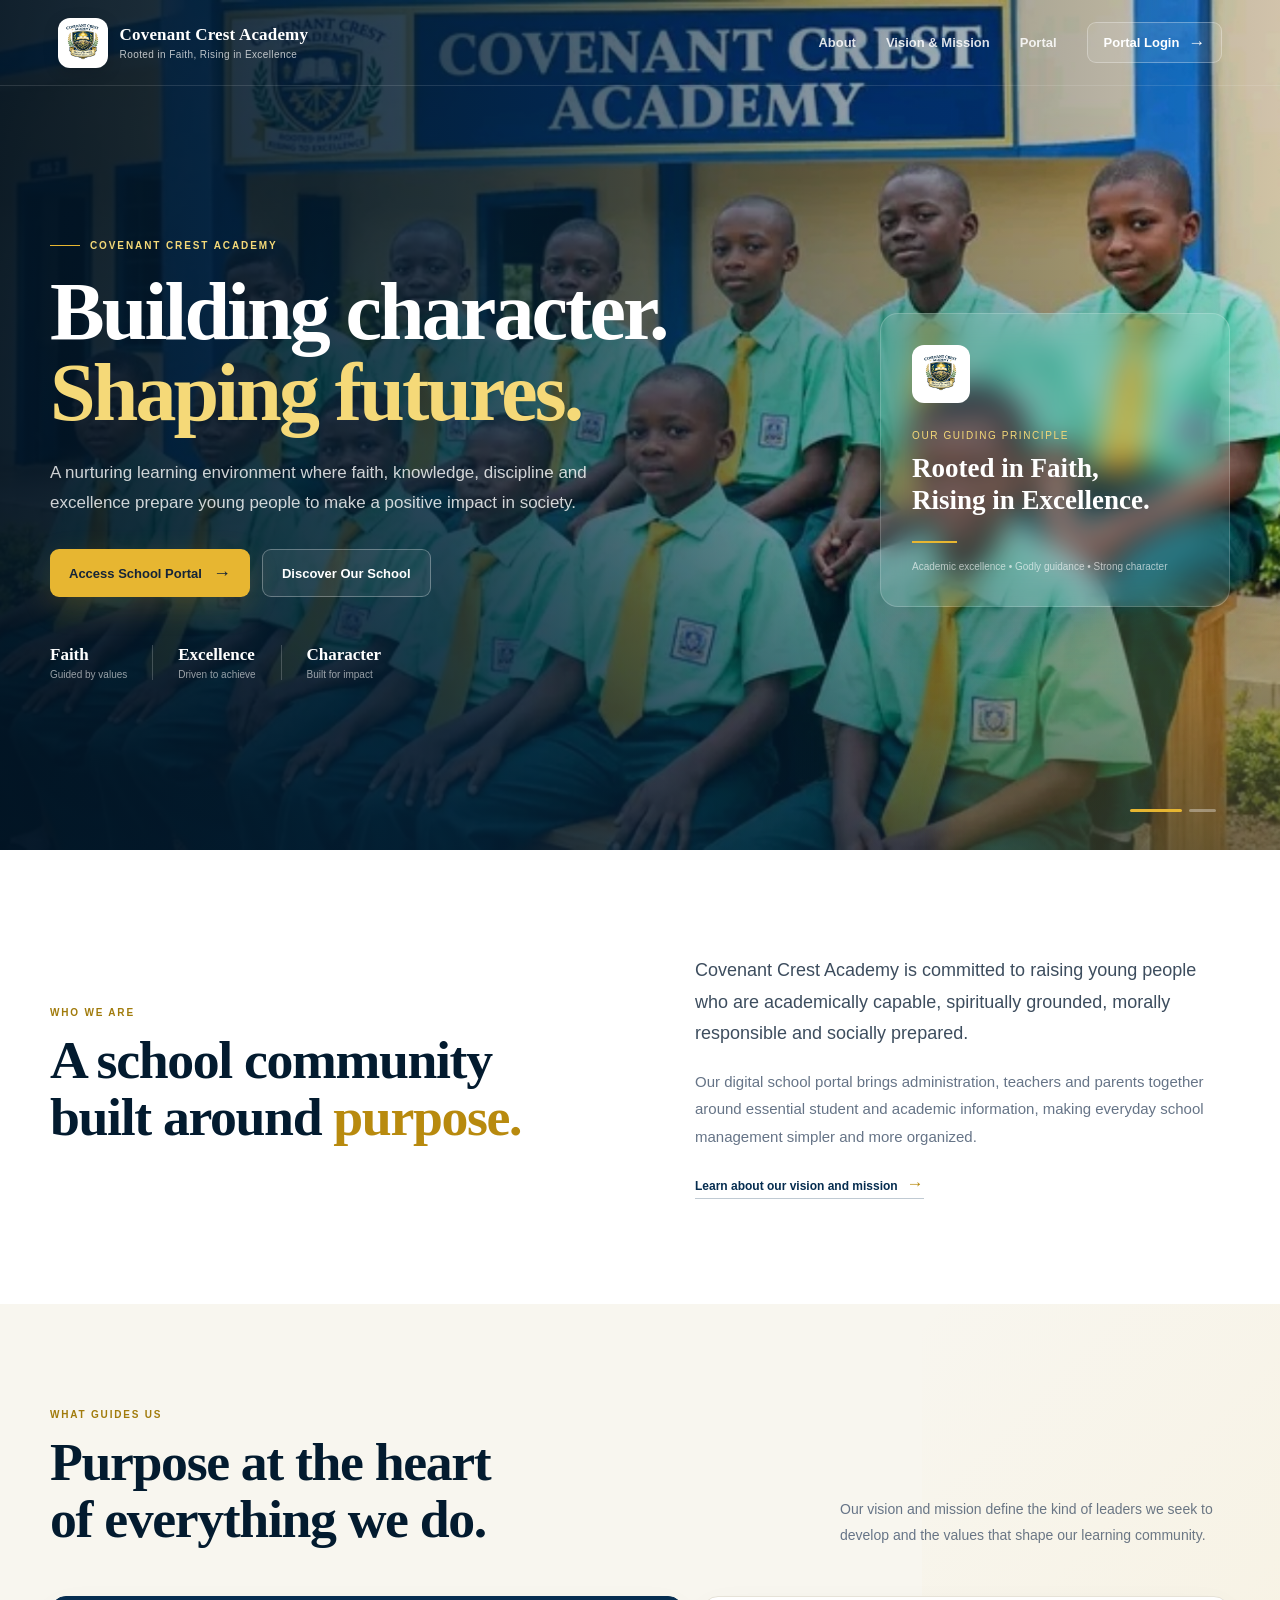
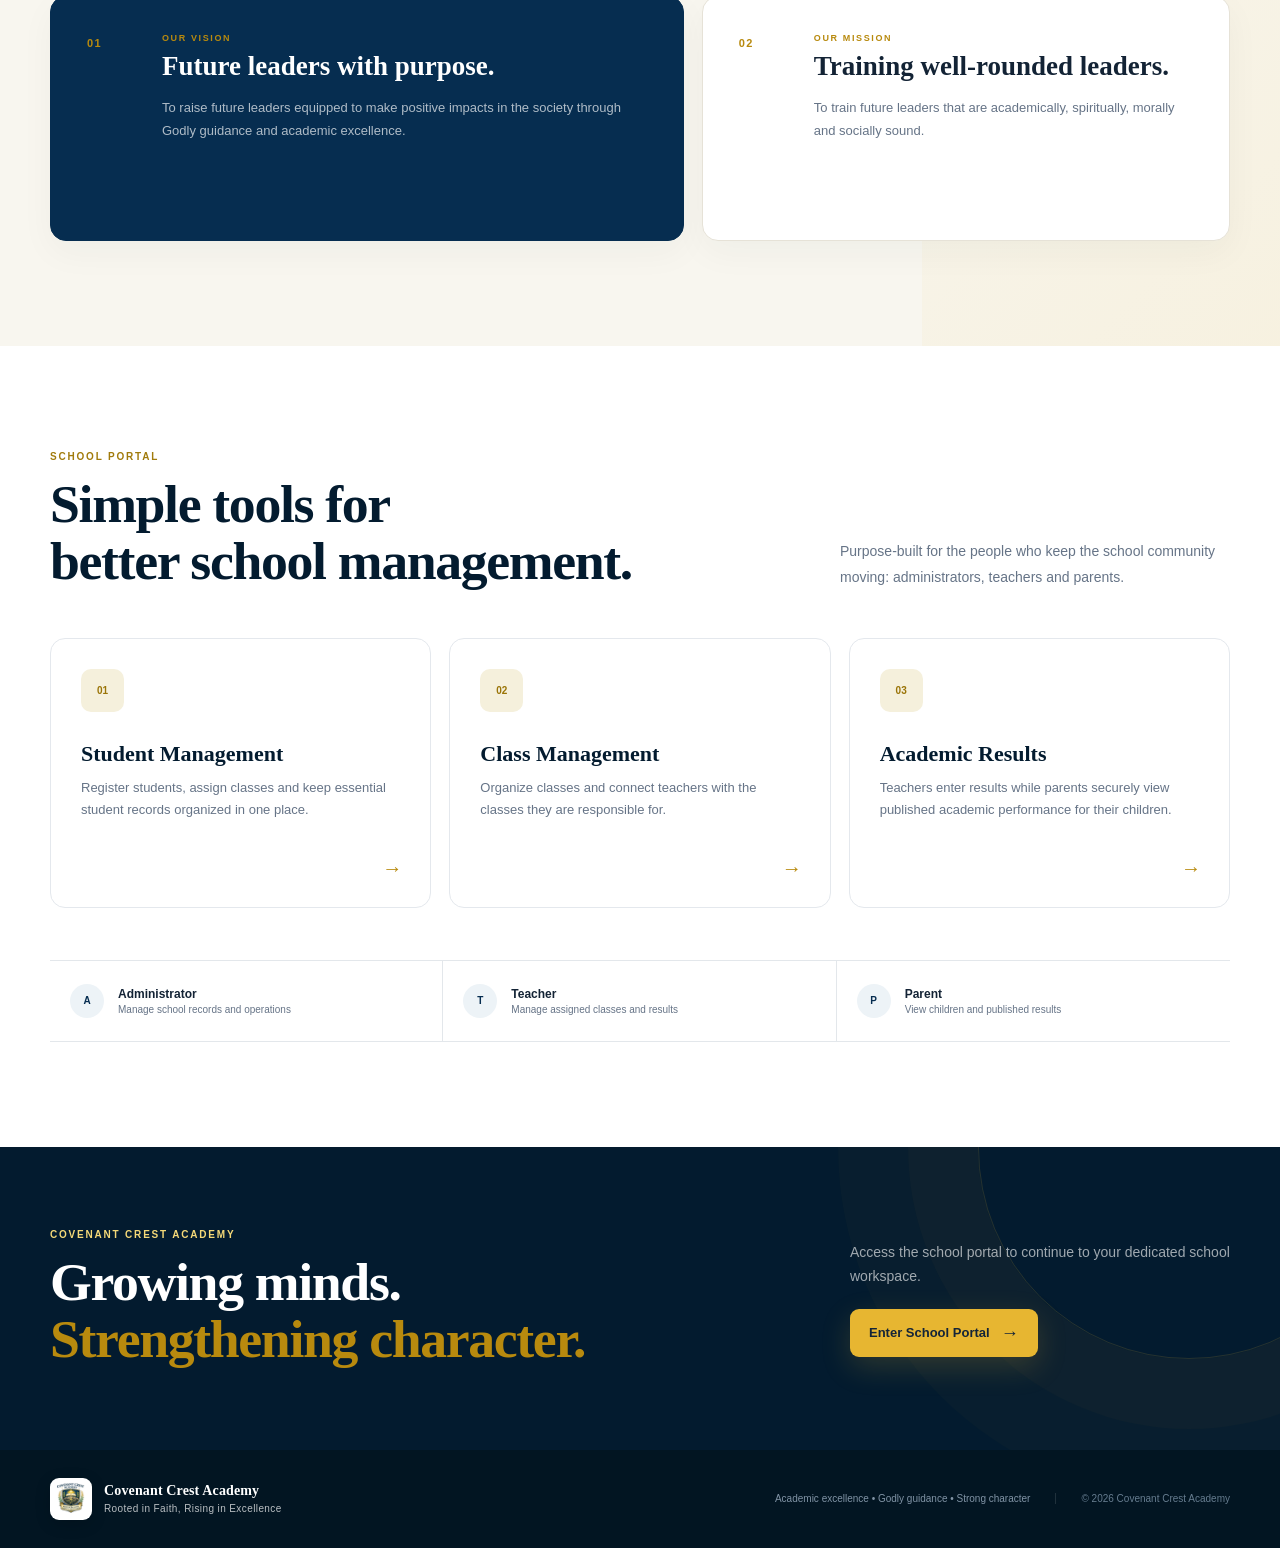
<file: index.html>
<!doctype html>
<html lang="en">
<head>
  <meta charset="UTF-8">
  <meta name="viewport" content="width=device-width, initial-scale=1.0">
  <meta name="description" content="Covenant Crest Academy — Rooted in Faith, Rising in Excellence. A school committed to academic, spiritual, moral and social development.">
  <meta name="theme-color" content="#06345d">
  <title>Covenant Crest Academy | Rooted in Faith, Rising in Excellence</title>
  <link rel="stylesheet" href="./src/css/styles.css">
</head>
<body class="landing-page">

  <header class="landing-header" id="landing-header">
    <a class="landing-brand" href="./index.html" aria-label="Covenant Crest Academy home">
      <img src="./public/images/logo.jpg" alt="Covenant Crest Academy logo" decoding="async">
      <span>
        <strong>Covenant Crest Academy</strong>
        <small>Rooted in Faith, Rising in Excellence</small>
      </span>
    </a>

    <nav class="landing-nav" id="landing-nav" aria-label="Main navigation">
      <a href="#about">About</a>
      <a href="#values">Vision & Mission</a>
      <a href="#features">Portal</a>
      <a class="landing-login" href="./login.html">Portal Login <span aria-hidden="true">→</span></a>
    </nav>

    <button class="landing-menu" id="landing-menu" type="button" aria-label="Open navigation" aria-expanded="false">
      <span></span><span></span><span></span>
    </button>
  </header>

  <main>
    <section class="landing-hero">
      <div class="landing-hero-slides" aria-hidden="true">
        <div class="landing-hero-slide active">
          <img src="./public/images/hero/hero-1.jpg" alt="">
        </div>
        <div class="landing-hero-slide">
          <img src="./public/images/hero/hero-2.jpg" alt="">
        </div>
      </div>
      <div class="landing-hero-shade"></div>
      <div class="landing-hero-glow"></div>

      <div class="landing-container landing-hero-inner">
        <div class="landing-hero-copy">
          <div class="landing-kicker"><span></span> Covenant Crest Academy</div>
          <h1>Building character.<br><em>Shaping futures.</em></h1>
          <p class="landing-hero-text">A nurturing learning environment where faith, knowledge, discipline and excellence prepare young people to make a positive impact in society.</p>

          <div class="landing-hero-actions">
            <a class="landing-btn landing-btn-gold" href="./login.html">Access School Portal <span>→</span></a>
            <a class="landing-btn landing-btn-ghost" href="#about">Discover Our School</a>
          </div>

          <div class="landing-trust">
            <div><strong>Faith</strong><span>Guided by values</span></div>
            <div><strong>Excellence</strong><span>Driven to achieve</span></div>
            <div><strong>Character</strong><span>Built for impact</span></div>
          </div>
        </div>

        <div class="landing-hero-card">
          <div class="landing-card-logo"><img src="./public/images/logo.jpg" alt="" decoding="async"></div>
          <p>Our guiding principle</p>
          <h2>Rooted in Faith,<br>Rising in Excellence.</h2>
          <div class="landing-card-line"></div>
          <small>Academic excellence • Godly guidance • Strong character</small>
        </div>
      </div>

      <div class="landing-slide-controls" aria-label="Hero image controls">
        <button class="active" data-slide="0" aria-label="Show first image"></button>
        <button data-slide="1" aria-label="Show second image"></button>
      </div>
    </section>

    <section id="about" class="landing-section landing-about">
      <div class="landing-container landing-about-grid">
        <div>
          <div class="landing-section-label">Who we are</div>
          <h2>A school community built around <span>purpose.</span></h2>
        </div>
        <div>
          <p class="landing-lead">Covenant Crest Academy is committed to raising young people who are academically capable, spiritually grounded, morally responsible and socially prepared.</p>
          <p>Our digital school portal brings administration, teachers and parents together around essential student and academic information, making everyday school management simpler and more organized.</p>
          <a class="landing-text-link" href="#values">Learn about our vision and mission <span>→</span></a>
        </div>
      </div>
    </section>

    <section id="values" class="landing-section landing-values">
      <div class="landing-container">
        <div class="landing-section-intro">
          <div>
            <div class="landing-section-label">What guides us</div>
            <h2>Purpose at the heart<br>of everything we do.</h2>
          </div>
          <p>Our vision and mission define the kind of leaders we seek to develop and the values that shape our learning community.</p>
        </div>

        <div class="landing-values-grid">
          <article class="landing-value-card landing-value-main">
            <div class="landing-value-number">01</div>
            <div>
              <div class="landing-mini-label">OUR VISION</div>
              <h3>Future leaders with purpose.</h3>
              <p>To raise future leaders equipped to make positive impacts in the society through Godly guidance and academic excellence.</p>
            </div>
          </article>

          <article class="landing-value-card">
            <div class="landing-value-number">02</div>
            <div>
              <div class="landing-mini-label">OUR MISSION</div>
              <h3>Training well-rounded leaders.</h3>
              <p>To train future leaders that are academically, spiritually, morally and socially sound.</p>
            </div>
          </article>
        </div>
      </div>
    </section>

    <section id="features" class="landing-section landing-portal">
      <div class="landing-container">
        <div class="landing-section-intro">
          <div>
            <div class="landing-section-label">School portal</div>
            <h2>Simple tools for<br>better school management.</h2>
          </div>
          <p>Purpose-built for the people who keep the school community moving: administrators, teachers and parents.</p>
        </div>

        <div class="landing-feature-grid">
          <article class="landing-feature-card">
            <div class="landing-feature-icon">01</div>
            <h3>Student Management</h3>
            <p>Register students, assign classes and keep essential student records organized in one place.</p>
            <span class="landing-feature-arrow">→</span>
          </article>
          <article class="landing-feature-card">
            <div class="landing-feature-icon">02</div>
            <h3>Class Management</h3>
            <p>Organize classes and connect teachers with the classes they are responsible for.</p>
            <span class="landing-feature-arrow">→</span>
          </article>
          <article class="landing-feature-card">
            <div class="landing-feature-icon">03</div>
            <h3>Academic Results</h3>
            <p>Teachers enter results while parents securely view published academic performance for their children.</p>
            <span class="landing-feature-arrow">→</span>
          </article>
        </div>

        <div class="landing-role-grid">
          <div><span class="landing-role-icon">A</span><div><strong>Administrator</strong><small>Manage school records and operations</small></div></div>
          <div><span class="landing-role-icon">T</span><div><strong>Teacher</strong><small>Manage assigned classes and results</small></div></div>
          <div><span class="landing-role-icon">P</span><div><strong>Parent</strong><small>View children and published results</small></div></div>
        </div>
      </div>
    </section>

    <section class="landing-cta">
      <div class="landing-container landing-cta-inner">
        <div>
          <div class="landing-section-label">Covenant Crest Academy</div>
          <h2>Growing minds.<br><span>Strengthening character.</span></h2>
        </div>
        <div>
          <p>Access the school portal to continue to your dedicated school workspace.</p>
          <a class="landing-btn landing-btn-gold" href="./login.html">Enter School Portal <span>→</span></a>
        </div>
      </div>
    </section>
  </main>

  <footer class="landing-footer">
    <div class="landing-container landing-footer-inner">
      <a class="landing-brand footer-brand" href="./index.html">
        <img src="./public/images/logo.jpg" alt="Covenant Crest Academy logo" decoding="async">
        <span><strong>Covenant Crest Academy</strong><small>Rooted in Faith, Rising in Excellence</small></span>
      </a>
      <div class="landing-footer-note">Academic excellence • Godly guidance • Strong character</div>
      <div class="landing-footer-copy">© <span id="year"></span> Covenant Crest Academy</div>
    </div>
  </footer>

  <script>
    const header = document.getElementById("landing-header");
    const menu = document.getElementById("landing-menu");
    const nav = document.getElementById("landing-nav");
    const slides = [...document.querySelectorAll(".landing-hero-slide")];
    const dots = [...document.querySelectorAll(".landing-slide-controls button")];
    let current = 0;

    function showSlide(index) {
      current = index;
      slides.forEach((slide, i) => slide.classList.toggle("active", i === index));
      dots.forEach((dot, i) => dot.classList.toggle("active", i === index));
    }

    dots.forEach((dot, index) => dot.addEventListener("click", () => showSlide(index)));
    setInterval(() => showSlide((current + 1) % slides.length), 6500);

    window.addEventListener("scroll", () => {
      header.classList.toggle("scrolled", window.scrollY > 30);
    }, { passive: true });

    menu.addEventListener("click", () => {
      const open = nav.classList.toggle("open");
      menu.classList.toggle("open", open);
      menu.setAttribute("aria-expanded", String(open));
    });

    nav.querySelectorAll("a").forEach(link => link.addEventListener("click", () => {
      nav.classList.remove("open");
      menu.classList.remove("open");
      menu.setAttribute("aria-expanded", "false");
    }));

    document.getElementById("year").textContent = new Date().getFullYear();
  </script>
</body>
</html>
</file>
<file: src/css/styles.css>
:root{
  --navy:#06345d; --navy-2:#092b49; --blue:#0d5ca8; --gold:#e7b631;
  --gold-2:#f4d36b; --green:#16815d; --cream:#f7f4ec; --ink:#14202c;
  --muted:#667487; --line:#e5e9ef; --white:#fff; --danger:#b42318;
  --shadow:0 18px 50px rgba(6,52,93,.10); --radius:18px;
}
*{box-sizing:border-box}
html{scroll-behavior:smooth}
body{margin:0;font-family:Arial, Helvetica, sans-serif;color:var(--ink);background:#fff}
a{text-decoration:none;color:inherit}
button,input,select,textarea{font:inherit}
button{cursor:pointer}
.site-header{height:82px;display:flex;align-items:center;justify-content:space-between;padding:0 5vw;border-bottom:1px solid rgba(255,255,255,.15);position:absolute;top:0;left:0;right:0;z-index:20;color:#fff;background:linear-gradient(180deg,rgba(0,0,0,.42),transparent)}
.brand,.auth-brand,.sidebar-brand{display:flex;align-items:center;gap:12px}
.brand img{width:48px;height:48px;object-fit:cover;border-radius:10px}
.brand strong{display:block;font-family:Georgia, "Times New Roman", serif;font-size:17px}
.brand small{display:block;font-size:11px;opacity:.8;margin-top:2px}
.site-header nav{display:flex;align-items:center;gap:28px;font-size:14px;font-weight:600}
.btn{border:0;border-radius:10px;padding:12px 18px;font-weight:700;display:inline-flex;justify-content:center;align-items:center;gap:8px;transition:.2s}
.btn:hover{transform:translateY(-1px)}
.btn-sm{padding:9px 13px}
.btn-block{width:100%}
.btn-primary{background:var(--navy);color:#fff}
.btn-gold{background:var(--gold);color:#152438}
.btn-light{background:#fff;color:var(--navy)}
.hero{height:min(760px,88vh);min-height:620px;position:relative;overflow:hidden;background:var(--navy)}
.hero-slides,.hero-slide,.hero-slide img{position:absolute;inset:0;width:100%;height:100%}
.hero-slide{opacity:0;transition:opacity .7s ease}
.hero-slide.active{opacity:1}
.hero-slide img{object-fit:cover;object-position:center}
.hero-overlay{position:absolute;inset:0;background:linear-gradient(90deg,rgba(2,26,48,.86),rgba(2,26,48,.46) 48%,rgba(2,26,48,.12))}
.hero-content{position:relative;z-index:3;max-width:650px;padding:190px 7vw 80px;color:#fff}
.eyebrow{text-transform:uppercase;letter-spacing:.15em;font-size:11px;font-weight:800;color:var(--gold);margin:0 0 10px}
.hero h1{font:700 clamp(44px,6vw,76px)/1.02 Georgia, "Times New Roman", serif;margin:0 0 24px}
.hero p:not(.eyebrow){font-size:18px;line-height:1.7;max-width:580px;color:rgba(255,255,255,.88)}
.hero-actions{display:flex;gap:12px;margin-top:30px}
.hero-dots{position:absolute;z-index:5;bottom:35px;left:7vw;display:flex;gap:8px}
.hero-dots button{width:30px;height:4px;border:0;border-radius:20px;background:rgba(255,255,255,.4);padding:0}
.hero-dots button.active{background:var(--gold)}
.section{padding:90px 7vw}
.intro{display:grid;grid-template-columns:1fr 1fr;gap:80px;align-items:center;background:var(--cream)}
.intro h2,.section-heading h2{font:700 clamp(32px,4vw,50px)/1.08 Georgia, "Times New Roman", serif;margin:0}
.intro>p{font-size:18px;line-height:1.8;color:var(--muted)}
.section-heading{margin-bottom:34px}
.section-heading.compact{margin:40px 0 20px}
.feature-grid{display:grid;grid-template-columns:repeat(3,1fr);gap:22px}
.feature-card{border:1px solid var(--line);border-radius:var(--radius);padding:34px;box-shadow:0 8px 28px rgba(0,0,0,.03)}
.feature-card>span{color:var(--gold);font-weight:800}
.feature-card h3{font-size:22px;margin:22px 0 10px}
.feature-card p{color:var(--muted);line-height:1.7;margin:0}
.role-strip{padding-top:28px;padding-bottom:28px;background:var(--navy);color:#fff;display:grid;grid-template-columns:repeat(3,1fr)}
.role-strip div{padding:18px 28px;border-right:1px solid rgba(255,255,255,.15)}
.role-strip div:last-child{border:0}
.role-strip strong,.role-strip span{display:block}
.role-strip span{color:#b7c6d5;font-size:13px;margin-top:5px}
.site-footer{background:#031b2f;color:#fff;padding:30px 7vw;display:flex;align-items:center;gap:12px}
.site-footer img{width:44px;height:44px;object-fit:cover;border-radius:8px}
.site-footer strong,.site-footer span{display:block}
.site-footer span{font-size:11px;color:#9fb0c0}
.footer-copy{margin-left:auto!important}
.auth-page{min-height:100vh;background:linear-gradient(135deg,#031b2f,#0b4d80);display:grid;place-items:center;padding:24px}
.auth-shell{width:min(430px,100%)}
.auth-brand{justify-content:center;margin-bottom:20px}
.auth-brand img{width:100px;height:100px;border-radius:18px;object-fit:cover}
.auth-card{background:#fff;border-radius:22px;padding:38px;box-shadow:var(--shadow)}
.auth-card h1{font:700 38px Georgia, "Times New Roman", serif;margin:0 0 8px}
.muted{color:var(--muted)}
form{display:grid;gap:16px}
label{font-size:13px;font-weight:700;display:grid;gap:7px}
input,select,textarea{width:100%;border:1px solid #d9e0e7;border-radius:10px;padding:12px 13px;outline:none;background:#fff;color:var(--ink)}
input:focus,select:focus,textarea:focus{border-color:var(--blue);box-shadow:0 0 0 3px rgba(13,92,168,.08)}
.form-message{min-height:20px;font-size:13px;margin-top:10px}
.form-message.error{color:var(--danger)}
.form-message.success{color:var(--green)}
.back-link{display:block;text-align:center;margin-top:20px;font-size:13px;color:var(--muted)}
.app-body{background:#f5f7fa}
.app-shell{display:flex;min-height:100vh}
.sidebar{width:250px;background:var(--navy-2);color:#fff;padding:22px 16px;position:fixed;inset:0 auto 0 0;display:flex;flex-direction:column;z-index:30}
.sidebar-brand{padding:6px 8px 28px;border-bottom:1px solid rgba(255,255,255,.1);font-weight:800;line-height:1.2}
.sidebar-brand img{width:45px;height:45px;object-fit:cover;border-radius:9px}
.sidebar-close{display:none;position:absolute;top:12px;right:12px;width:38px;height:38px;border:0;border-radius:10px;background:rgba(255,255,255,.1);color:#fff;font-size:28px;line-height:1;align-items:center;justify-content:center}.sidebar-close:hover{background:rgba(255,255,255,.18)}
.sidebar nav{padding-top:22px;display:grid;gap:5px}
.sidebar nav a{padding:12px 13px;border-radius:9px;color:#b8c8d7;font-size:14px;font-weight:600}
.sidebar nav a:hover,.sidebar nav a.active{background:rgba(255,255,255,.1);color:#fff}
.sidebar-logout{margin-top:auto;background:transparent;border:1px solid rgba(255,255,255,.15);color:#fff;border-radius:9px;padding:11px}
.app-main{margin-left:250px;min-width:0;flex:1}
.app-header{min-height:92px;background:#fff;border-bottom:1px solid var(--line);padding:18px 34px;display:flex;align-items:center;gap:16px;position:sticky;top:0;z-index:20}
.app-header h1{font:700 28px Georgia, "Times New Roman", serif;margin:0}
.app-header .eyebrow{margin-bottom:3px}
.user-chip{margin-left:auto;text-align:right}
.user-chip span,.user-chip small{display:block}
.user-chip span{font-weight:700}
.user-chip small{font-size:10px;color:var(--muted);letter-spacing:.1em}
.icon-button{display:none;border:0;background:transparent;font-size:22px}
.app-content{padding:34px;max-width:1400px}
.welcome{background:linear-gradient(110deg,#06345d,#0c5b9e);border-radius:20px;color:#fff;padding:30px 34px;display:flex;justify-content:space-between;align-items:center;margin-bottom:24px}
.welcome h2{font:700 32px Georgia, "Times New Roman", serif;margin:0 0 8px}
.welcome p:not(.eyebrow){color:#d9e7f3;margin:0}
.welcome img{width:72px;height:72px;border-radius:14px;object-fit:cover}
.stat-grid{display:grid;grid-template-columns:repeat(3,1fr);gap:18px}
.stat-card{background:#fff;border:1px solid var(--line);border-radius:16px;padding:25px}
.stat-card span{color:var(--muted);font-size:13px}.stat-card strong{display:block;font-size:34px;margin-top:9px}
.quick-grid,.student-grid{display:grid;grid-template-columns:repeat(3,1fr);gap:18px}
.quick-card,.student-card{background:#fff;border:1px solid var(--line);border-radius:16px;padding:24px}
.quick-card span{display:block;color:var(--muted);font-size:13px}.quick-card strong{display:block;margin-top:15px}
.student-card{display:flex;gap:15px;align-items:center}.avatar{width:48px;height:48px;border-radius:50%;display:grid;place-items:center;background:#e8f0f7;color:var(--navy);font-weight:800}
.student-card h3,.fee-card h3{margin:0 0 5px}.student-card p,.student-card small,.fee-card small{color:var(--muted);margin:0;font-size:12px}
.fee-card{display:grid;gap:10px}.fee-row{display:flex;justify-content:space-between;padding-top:9px;border-top:1px solid var(--line)}.fee-row.balance strong{color:var(--navy)}
.page-actions{display:flex;justify-content:space-between;align-items:center;margin-bottom:24px}
.page-actions h2{font:700 32px Georgia, "Times New Roman", serif;margin:0}
.table-wrap{background:#fff;border:1px solid var(--line);border-radius:16px;overflow:auto}
table{width:100%;border-collapse:collapse;min-width:650px}
th,td{text-align:left;padding:15px 17px;border-bottom:1px solid var(--line);font-size:13px}
th{background:#f8fafc;color:var(--muted);font-size:11px;text-transform:uppercase;letter-spacing:.07em}
tr:last-child td{border-bottom:0}
.status{padding:5px 8px;border-radius:20px;background:#eef2f6;font-size:11px;font-weight:800}.status.success,.status.paid{background:#e8f7ef;color:#16724c}.status.failed{background:#fcebea;color:#a31b13}
.result-form{background:#fff;border:1px solid var(--line);border-radius:18px;padding:26px;max-width:760px;grid-template-columns:1fr 1fr}
.result-form label:nth-of-type(7),.result-form button,.result-form #result-message{grid-column:1/-1}
.empty-state{padding:40px;background:#fff;border:1px dashed #ccd5de;border-radius:16px;color:var(--muted);text-align:center}
.modal-backdrop{position:fixed;inset:0;background:rgba(0,0,0,.55);display:grid;place-items:center;padding:20px;z-index:100}
.modal{position:relative;background:#fff;border-radius:20px;padding:30px;width:min(560px,100%);max-height:90vh;overflow:auto}
.modal h2{font:700 30px Georgia, "Times New Roman", serif;margin:0 0 20px}
.modal-close{position:absolute;top:15px;right:17px;border:0;background:transparent;font-size:26px;color:var(--muted)}
@media(max-width:850px){
  .site-header{padding:0 20px}.site-header nav a:not(.btn){display:none}
  .hero-content{padding:170px 24px 70px}.hero h1{font-size:48px}.hero{min-height:650px}
  .section{padding:65px 24px}.intro{grid-template-columns:1fr;gap:20px}.feature-grid{grid-template-columns:1fr}
  .role-strip{grid-template-columns:1fr}.role-strip div{border-right:0;border-bottom:1px solid rgba(255,255,255,.15)}
  .site-footer{padding:25px 24px}.footer-copy{display:none!important}
  .sidebar{transform:translateX(-100%);transition:transform .25s}.sidebar.open{transform:translateX(0)}
  .sidebar-close{display:flex}.sidebar-overlay{position:fixed;inset:0;background:rgba(0,0,0,.45);opacity:0;visibility:hidden;pointer-events:none;transition:opacity .25s,visibility .25s;z-index:25}.sidebar-overlay.open{opacity:1;visibility:visible;pointer-events:auto}
  .app-main{margin-left:0}.icon-button{display:block}.app-header{padding:16px 18px}
  .app-content{padding:20px}.stat-grid,.quick-grid,.student-grid{grid-template-columns:1fr}
  .result-form{grid-template-columns:1fr}.result-form label:nth-of-type(7),.result-form button,.result-form #result-message{grid-column:auto}
  .welcome{padding:24px}.welcome img{display:none}
}
@media(max-width:520px){
  .brand span{display:none}.hero-actions{flex-direction:column;align-items:stretch}
  .auth-card{padding:28px 22px}.page-actions{align-items:flex-start;gap:15px;flex-direction:column}
}

.table-action{border:1px solid var(--line);background:#fff;color:var(--navy);border-radius:7px;padding:6px 10px;font-size:12px;font-weight:700}.table-action:hover{background:#f1f6fa}
.dashboard-actions{margin-top:24px}


.result-toolbar{display:grid;grid-template-columns:repeat(4,1fr);gap:14px;background:#fff;border:1px solid var(--line);border-radius:16px;padding:18px;margin-bottom:22px}
.result-toolbar label{min-width:0}
.result-sheet-header,.report-card-head{display:flex;justify-content:space-between;align-items:flex-start;gap:20px;margin-bottom:20px}
.result-sheet-header h2,.report-card-head h2{font:700 30px Georgia, "Times New Roman", serif;margin:0 0 4px}
.result-entry-table table{min-width:820px}
.score-input{min-width:100px;padding:9px 10px}
.result-summary-form{margin-top:18px;background:#fff;border:1px solid var(--line);border-radius:16px;padding:20px;display:grid;grid-template-columns:1fr auto;gap:16px;align-items:end}
.result-summary-form .form-message{grid-column:1/-1;margin:0}
.report-card{background:#fff;border:1px solid var(--line);border-radius:18px;padding:24px;margin-bottom:20px}
.report-stat{background:#edf6f2;border-radius:14px;padding:13px 18px;text-align:right}
.report-stat span{display:block;color:var(--muted);font-size:11px;text-transform:uppercase;letter-spacing:.08em}
.report-stat strong{display:block;font-size:26px;color:var(--green);margin-top:3px}
.report-footer{display:flex;justify-content:space-between;gap:20px;padding-top:18px;margin-top:8px;border-top:1px solid var(--line);font-size:13px;color:var(--muted)}
.report-footer strong{color:var(--ink)}
@media(max-width:900px){.result-toolbar{grid-template-columns:1fr 1fr}.result-summary-form{grid-template-columns:1fr}}
@media(max-width:560px){.result-toolbar{grid-template-columns:1fr}.result-sheet-header,.report-card-head,.report-footer{flex-direction:column}.report-stat{width:100%;text-align:left}}

.section{content-visibility:auto;contain-intrinsic-size:500px;}
.site-footer{content-visibility:auto;contain-intrinsic-size:120px;}

.teacher-assignment{display:grid;gap:9px}.field-label{font-size:13px;font-weight:700}.teacher-checklist{display:grid;gap:8px;max-height:240px;overflow:auto;border:1px solid var(--line);border-radius:10px;padding:10px}.teacher-option{display:flex;grid-template-columns:none;flex-direction:row;align-items:center;gap:9px;padding:9px 10px;border-radius:8px;background:#f8fafc;font-weight:600}.teacher-option input{width:auto;margin:0}.teacher-option:hover{background:#eef4f8}.empty-state.compact{padding:16px;text-align:left}

/* Teacher dashboard grids and SVG cards */
.teacher-stat-grid{grid-template-columns:repeat(2,minmax(0,1fr));margin-bottom:4px}
.teacher-stat-grid .stat-card{position:relative;min-height:170px;padding:28px 30px;overflow:hidden}
.teacher-stat-grid .stat-icon{position:absolute;right:26px;top:25px;width:46px;height:46px;border-radius:13px;display:grid;place-items:center;background:#edf4fa;color:var(--navy)}
.teacher-stat-grid .stat-icon svg{width:24px;height:24px}
.teacher-stat-grid .stat-card span{display:block;padding-top:2px}
.teacher-stat-grid .stat-card strong{font-size:42px;margin-top:12px}
.section-heading.compact{display:flex;align-items:end;justify-content:space-between;gap:18px}
.section-subtitle{margin:0;color:var(--muted);font-size:13px}
.teacher-class-grid{display:grid;grid-template-columns:repeat(3,minmax(0,1fr));gap:20px;margin-bottom:8px}
.teacher-class-card{position:relative;display:flex;flex-direction:column;min-width:0;min-height:220px;padding:24px;background:#fff;border:1px solid var(--line);border-radius:18px;box-shadow:0 8px 24px rgba(6,52,93,.06);overflow:hidden;transition:transform .2s,box-shadow .2s,border-color .2s}
.teacher-class-card::before{content:"";position:absolute;inset:0 0 auto;height:4px;background:linear-gradient(90deg,var(--navy),var(--gold))}
.teacher-class-card:hover{transform:translateY(-3px);box-shadow:0 14px 32px rgba(6,52,93,.11);border-color:#d6e0e9}
.class-card-top{display:flex;align-items:center;justify-content:space-between;margin-bottom:22px}
.class-icon{width:54px;height:54px;border-radius:15px;display:grid;place-items:center;background:#edf4fa;color:var(--navy)}
.class-icon svg{width:27px;height:27px}
.class-label{font-size:10px;font-weight:800;letter-spacing:.12em;color:var(--muted)}
.teacher-class-card h3{margin:0 0 8px;font:700 25px Georgia,"Times New Roman",serif;color:var(--navy)}
.teacher-class-card p{margin:0;color:var(--muted);font-size:13px}
.teacher-class-card .class-count{font-weight:700;color:var(--ink)}
.class-action{display:flex;align-items:center;justify-content:space-between;gap:10px;margin-top:auto;padding:11px 14px;border:1px solid #dbe3ea;border-radius:10px;background:#f8fafc;color:var(--navy);font-size:13px;font-weight:800}
.class-action:hover{background:#eef4f8;border-color:#cbd8e3}
@media(max-width:1050px){.teacher-class-grid{grid-template-columns:repeat(2,minmax(0,1fr))}}
@media(max-width:850px){.teacher-stat-grid{grid-template-columns:1fr}.teacher-class-grid{grid-template-columns:1fr}.section-heading.compact{align-items:flex-start;flex-direction:column}}

/* Result review workflow */
.result-form-actions{display:flex;gap:10px;flex-wrap:wrap;justify-content:flex-end}
.review-banner{display:flex;align-items:center;justify-content:space-between;gap:16px;background:#fff8e1;border:1px solid #f0d98b;border-radius:16px;padding:16px 18px;margin-bottom:18px}
.review-banner strong,.review-banner span{display:block}.review-banner strong{color:#735400;font-size:14px}.review-banner span{color:#806f43;font-size:12px;margin-top:4px}
.status.review-status{background:#fff3cd;color:#856404}
.review-modal{width:min(900px,100%);max-height:90vh}
.review-modal h2{margin-bottom:6px}
.review-modal .table-wrap{margin:20px 0}
.review-remark{background:#f8fafc;border:1px solid var(--line);border-radius:12px;padding:14px 16px;margin-top:18px}
.review-remark p{margin:7px 0 0;color:var(--muted);line-height:1.6}
.review-footer{display:flex;align-items:center;justify-content:space-between;gap:16px;margin-top:18px;padding-top:16px;border-top:1px solid var(--line)}
@media(max-width:560px){.result-form-actions{width:100%;flex-direction:column}.result-form-actions .btn{width:100%}.review-banner,.review-footer{align-items:flex-start;flex-direction:column}.review-footer .btn{width:100%}}


/* =========================================================
   Covenant Crest Academy — Modern Landing Page
   ========================================================= */
.landing-page{
  --lp-navy:#062d50;
  --lp-navy-deep:#031b2f;
  --lp-gold:#e7b631;
  --lp-gold-light:#f5d978;
  --lp-cream:#f8f6ef;
  --lp-text:#132335;
  --lp-muted:#667487;
  background:#fff;
  color:var(--lp-text);
  overflow-x:hidden;
}
.landing-container{width:min(1180px,calc(100% - 48px));margin:0 auto}
.landing-header{
  position:fixed;top:0;left:0;right:0;height:86px;padding:0 4.5vw;
  display:flex;align-items:center;justify-content:space-between;z-index:100;
  color:#fff;border-bottom:1px solid rgba(255,255,255,.12);
  transition:background .25s ease,box-shadow .25s ease,backdrop-filter .25s ease;
}
.landing-header.scrolled{
  background:rgba(3,27,47,.96);box-shadow:0 8px 30px rgba(0,0,0,.12);
  backdrop-filter:blur(12px);
}
.landing-brand{display:flex;align-items:center;gap:12px;color:#fff}
.landing-brand img{width:50px;height:50px;object-fit:cover;border-radius:12px;box-shadow:0 4px 16px rgba(0,0,0,.16)}
.landing-brand strong{display:block;font:700 17px Georgia,"Times New Roman",serif;letter-spacing:.01em}
.landing-brand small{display:block;font-size:10px;letter-spacing:.04em;opacity:.72;margin-top:4px}
.landing-nav{display:flex;align-items:center;gap:30px;font-size:13px;font-weight:700}
.landing-nav>a:not(.landing-login){opacity:.86;transition:opacity .2s,color .2s}
.landing-nav>a:not(.landing-login):hover{opacity:1;color:var(--lp-gold-light)}
.landing-login{
  display:inline-flex;align-items:center;gap:9px;padding:11px 16px;border:1px solid rgba(255,255,255,.3);
  border-radius:9px;background:rgba(255,255,255,.09);transition:.2s;
}
.landing-login:hover{background:var(--lp-gold);color:#142438;border-color:var(--lp-gold)}
.landing-login span{font-size:17px;line-height:1}
.landing-menu{display:none;width:44px;height:44px;border:1px solid rgba(255,255,255,.25);background:rgba(255,255,255,.08);border-radius:9px;padding:10px}
.landing-menu span{display:block;height:2px;background:#fff;margin:5px 0;border-radius:2px;transition:.2s}
.landing-menu.open span:nth-child(1){transform:translateY(7px) rotate(45deg)}
.landing-menu.open span:nth-child(2){opacity:0}
.landing-menu.open span:nth-child(3){transform:translateY(-7px) rotate(-45deg)}

.landing-hero{height:min(850px,100vh);min-height:690px;position:relative;display:flex;align-items:center;overflow:hidden;background:var(--lp-navy-deep)}
.landing-hero-slides,.landing-hero-slide,.landing-hero-slide img{position:absolute;inset:0;width:100%;height:100%}
.landing-hero-slide{opacity:0;transition:opacity 1s ease}
.landing-hero-slide.active{opacity:1}
.landing-hero-slide img{object-fit:cover;object-position:center}
.landing-hero-shade{
  position:absolute;inset:0;
  background:
    linear-gradient(90deg,rgba(2,20,36,.94) 0%,rgba(3,30,52,.82) 35%,rgba(3,30,52,.42) 68%,rgba(3,30,52,.18) 100%),
    linear-gradient(0deg,rgba(3,27,47,.58),transparent 38%);
}
.landing-hero-glow{
  position:absolute;width:520px;height:520px;right:-180px;bottom:-260px;border-radius:50%;
  background:rgba(231,182,49,.18);filter:blur(12px);
}
.landing-hero-inner{position:relative;z-index:3;display:grid;grid-template-columns:minmax(0,1fr) 350px;gap:80px;align-items:center;padding-top:70px}
.landing-hero-copy{max-width:720px}
.landing-kicker{display:flex;align-items:center;gap:10px;text-transform:uppercase;letter-spacing:.19em;font-size:10px;font-weight:800;color:var(--lp-gold-light);margin-bottom:20px}
.landing-kicker span{display:block;width:30px;height:1px;background:var(--lp-gold)}
.landing-hero h1{font:700 clamp(48px,6.5vw,82px)/.99 Georgia,"Times New Roman",serif;color:#fff;letter-spacing:-.035em;margin:0}
.landing-hero h1 em{font-style:normal;color:var(--lp-gold-light)}
.landing-hero-text{max-width:620px;color:rgba(255,255,255,.8);font-size:17px;line-height:1.75;margin:25px 0 0}
.landing-hero-actions{display:flex;gap:12px;flex-wrap:wrap;margin-top:32px}
.landing-btn{min-height:48px;padding:13px 19px;border-radius:9px;display:inline-flex;align-items:center;justify-content:center;gap:11px;font-size:13px;font-weight:800;transition:transform .2s,box-shadow .2s,background .2s}
.landing-btn:hover{transform:translateY(-2px)}
.landing-btn-gold{background:var(--lp-gold);color:#142438;box-shadow:0 10px 30px rgba(231,182,49,.18)}
.landing-btn-gold:hover{background:var(--lp-gold-light);box-shadow:0 13px 35px rgba(231,182,49,.26)}
.landing-btn-ghost{border:1px solid rgba(255,255,255,.3);color:#fff;background:rgba(255,255,255,.07)}
.landing-btn-ghost:hover{background:rgba(255,255,255,.14)}
.landing-btn span{font-size:18px;line-height:1}
.landing-trust{display:flex;gap:0;margin-top:48px}
.landing-trust>div{padding:0 25px;border-left:1px solid rgba(255,255,255,.2)}
.landing-trust>div:first-child{padding-left:0;border-left:0}
.landing-trust strong,.landing-trust span{display:block}
.landing-trust strong{font:700 17px Georgia,"Times New Roman",serif;color:#fff}
.landing-trust span{font-size:10px;color:rgba(255,255,255,.58);margin-top:4px}
.landing-hero-card{
  justify-self:end;width:100%;padding:31px;border:1px solid rgba(255,255,255,.18);border-radius:18px;
  background:rgba(255,255,255,.09);backdrop-filter:blur(14px);box-shadow:0 25px 70px rgba(0,0,0,.18);color:#fff;
}
.landing-card-logo{width:58px;height:58px;padding:4px;background:#fff;border-radius:12px;margin-bottom:27px}
.landing-card-logo img{width:100%;height:100%;object-fit:cover;border-radius:8px}
.landing-hero-card p{font-size:10px;text-transform:uppercase;letter-spacing:.16em;color:var(--lp-gold-light);margin:0 0 12px}
.landing-hero-card h2{font:700 27px/1.15 Georgia,"Times New Roman",serif;margin:0}
.landing-card-line{width:45px;height:2px;background:var(--lp-gold);margin:25px 0 16px}
.landing-hero-card small{display:block;color:rgba(255,255,255,.62);font-size:10px;line-height:1.6}
.landing-slide-controls{position:absolute;z-index:5;right:5vw;bottom:38px;display:flex;gap:7px}
.landing-slide-controls button{width:27px;height:3px;padding:0;border:0;border-radius:5px;background:rgba(255,255,255,.35)}
.landing-slide-controls button.active{width:52px;background:var(--lp-gold)}

.landing-section{padding:105px 0}
.landing-about{background:#fff}
.landing-about-grid{display:grid;grid-template-columns:1fr 1fr;gap:110px;align-items:center}
.landing-section-label{font-size:10px;font-weight:900;letter-spacing:.18em;text-transform:uppercase;color:#a17b0c;margin-bottom:14px}
.landing-about h2,.landing-section-intro h2,.landing-cta h2{font:700 clamp(35px,4.2vw,54px)/1.06 Georgia,"Times New Roman",serif;letter-spacing:-.025em;margin:0;color:var(--lp-navy-deep)}
.landing-about h2 span,.landing-cta h2 span{color:#b88a0e}
.landing-about p{color:var(--lp-muted);font-size:15px;line-height:1.85;margin:0 0 16px}
.landing-about .landing-lead{font-size:18px;line-height:1.75;color:#3d4d5e;margin-bottom:18px}
.landing-text-link{display:inline-flex;gap:9px;color:var(--lp-navy);font-size:12px;font-weight:800;margin-top:12px;border-bottom:1px solid rgba(6,45,80,.25);padding-bottom:5px}
.landing-text-link span{color:#b88a0e;font-size:17px;line-height:.6}

.landing-values{background:var(--lp-cream);position:relative}
.landing-values:before{content:"";position:absolute;top:0;right:0;width:28%;height:100%;background:linear-gradient(135deg,transparent,rgba(231,182,49,.08));pointer-events:none}
.landing-section-intro{display:flex;justify-content:space-between;gap:70px;align-items:end;margin-bottom:48px}
.landing-section-intro>p{max-width:390px;color:var(--lp-muted);font-size:14px;line-height:1.8;margin:0}
.landing-values-grid{display:grid;grid-template-columns:1.2fr 1fr;gap:18px}
.landing-value-card{position:relative;background:#fff;border:1px solid #e6e2d7;border-radius:16px;padding:36px;display:grid;grid-template-columns:55px 1fr;gap:20px;min-height:245px;box-shadow:0 12px 35px rgba(28,39,51,.04)}
.landing-value-main{background:var(--lp-navy);color:#fff;border-color:var(--lp-navy)}
.landing-value-number{font-size:11px;font-weight:900;letter-spacing:.12em;color:#b88a0e;padding-top:4px}
.landing-value-card h3{font:700 27px/1.15 Georgia,"Times New Roman",serif;margin:8px 0 14px}
.landing-value-card p{font-size:13px;line-height:1.8;color:var(--lp-muted);margin:0;max-width:520px}
.landing-value-main p{color:rgba(255,255,255,.68)}
.landing-mini-label{font-size:9px;letter-spacing:.18em;font-weight:900;color:#b88a0e}

.landing-portal{background:#fff}
.landing-feature-grid{display:grid;grid-template-columns:repeat(3,1fr);gap:18px}
.landing-feature-card{position:relative;min-height:270px;padding:30px;border:1px solid #e4e8ed;border-radius:15px;background:#fff;transition:transform .2s,box-shadow .2s,border-color .2s}
.landing-feature-card:hover{transform:translateY(-5px);border-color:#cbd6e0;box-shadow:0 18px 45px rgba(6,52,93,.08)}
.landing-feature-icon{width:43px;height:43px;display:grid;place-items:center;border-radius:10px;background:#f5f0dc;color:#9a7407;font-size:10px;font-weight:900}
.landing-feature-card h3{font:700 22px Georgia,"Times New Roman",serif;margin:29px 0 10px;color:var(--lp-navy-deep)}
.landing-feature-card p{color:var(--lp-muted);font-size:13px;line-height:1.75;margin:0;max-width:310px}
.landing-feature-arrow{position:absolute;right:28px;bottom:27px;color:#b88a0e;font-size:20px}
.landing-role-grid{display:grid;grid-template-columns:repeat(3,1fr);margin-top:52px;border-top:1px solid #e3e7eb;border-bottom:1px solid #e3e7eb}
.landing-role-grid>div{display:flex;align-items:center;gap:14px;padding:23px 20px;border-right:1px solid #e3e7eb}
.landing-role-grid>div:last-child{border-right:0}
.landing-role-icon{width:34px;height:34px;border-radius:50%;display:grid;place-items:center;background:#edf3f7;color:var(--lp-navy);font-size:10px;font-weight:900}
.landing-role-grid strong,.landing-role-grid small{display:block}
.landing-role-grid strong{font-size:12px}
.landing-role-grid small{font-size:10px;color:var(--lp-muted);margin-top:3px}

.landing-cta{background:var(--lp-navy-deep);color:#fff;padding:82px 0;position:relative;overflow:hidden}
.landing-cta:after{content:"";position:absolute;width:420px;height:420px;border:1px solid rgba(231,182,49,.15);border-radius:50%;right:-120px;top:-210px;box-shadow:0 0 0 70px rgba(231,182,49,.025),0 0 0 140px rgba(231,182,49,.02)}
.landing-cta-inner{position:relative;z-index:1;display:flex;justify-content:space-between;align-items:center;gap:60px}
.landing-cta h2{color:#fff}
.landing-cta .landing-section-label{color:var(--lp-gold-light)}
.landing-cta p{max-width:380px;color:rgba(255,255,255,.62);font-size:14px;line-height:1.75;margin:0 0 20px}

.landing-footer{background:#021522;color:#fff;padding:28px 0}
.landing-footer-inner{display:flex;align-items:center;gap:25px}
.footer-brand img{width:42px;height:42px;border-radius:9px}
.footer-brand strong{font-size:14px}
.landing-footer-note{font-size:10px;color:#8093a5;margin-left:auto}
.landing-footer-copy{font-size:10px;color:#667c8f;border-left:1px solid rgba(255,255,255,.12);padding-left:25px}

@media(max-width:900px){
  .landing-header{height:76px;padding:0 24px}
  .landing-nav{position:absolute;top:70px;right:20px;left:20px;display:none;flex-direction:column;align-items:stretch;gap:4px;padding:12px;background:rgba(3,27,47,.98);border:1px solid rgba(255,255,255,.12);border-radius:13px;box-shadow:0 18px 45px rgba(0,0,0,.2)}
  .landing-nav.open{display:flex}
  .landing-nav>a{padding:13px 14px}
  .landing-login{justify-content:center}
  .landing-menu{display:block}
  .landing-hero{min-height:760px;height:auto;padding:120px 0 90px}
  .landing-hero-inner{grid-template-columns:1fr;gap:42px;padding-top:35px}
  .landing-hero-card{display:none}
  .landing-trust{margin-top:38px}
  .landing-section{padding:80px 0}
  .landing-about-grid{gap:45px}
  .landing-section-intro{gap:35px}
}
@media(max-width:700px){
  .landing-container{width:min(100% - 32px,1180px)}
  .landing-brand small{display:none}
  .landing-brand strong{font-size:15px}
  .landing-brand img{width:43px;height:43px}
  .landing-hero{min-height:760px}
  .landing-hero h1{font-size:clamp(44px,13vw,62px)}
  .landing-hero-text{font-size:15px;line-height:1.65}
  .landing-hero-actions{display:grid;grid-template-columns:1fr}
  .landing-btn{width:100%}
  .landing-trust{display:grid;grid-template-columns:1fr 1fr;gap:18px}
  .landing-trust>div{padding:0 0 0 14px!important;border-left:1px solid rgba(255,255,255,.2)!important}
  .landing-slide-controls{right:16px;bottom:25px}
  .landing-about-grid,.landing-values-grid,.landing-feature-grid{grid-template-columns:1fr}
  .landing-about-grid{gap:25px}
  .landing-section-intro{display:block;margin-bottom:35px}
  .landing-section-intro>p{margin-top:18px}
  .landing-value-card{padding:27px 23px;grid-template-columns:38px 1fr;min-height:0}
  .landing-value-card h3{font-size:23px}
  .landing-feature-card{min-height:235px}
  .landing-role-grid{grid-template-columns:1fr;margin-top:35px}
  .landing-role-grid>div{border-right:0;border-bottom:1px solid #e3e7eb}
  .landing-role-grid>div:last-child{border-bottom:0}
  .landing-cta{padding:65px 0}
  .landing-cta-inner{display:block}
  .landing-cta-inner>div+div{margin-top:28px}
  .landing-cta .landing-btn{width:auto}
  .landing-footer-inner{display:grid;grid-template-columns:1fr;gap:16px}
  .landing-footer-note{margin-left:0}
  .landing-footer-copy{border-left:0;padding-left:0}
}
@media(prefers-reduced-motion:reduce){
  .landing-hero-slide,.landing-feature-card,.landing-btn{transition:none}
}
</file>
